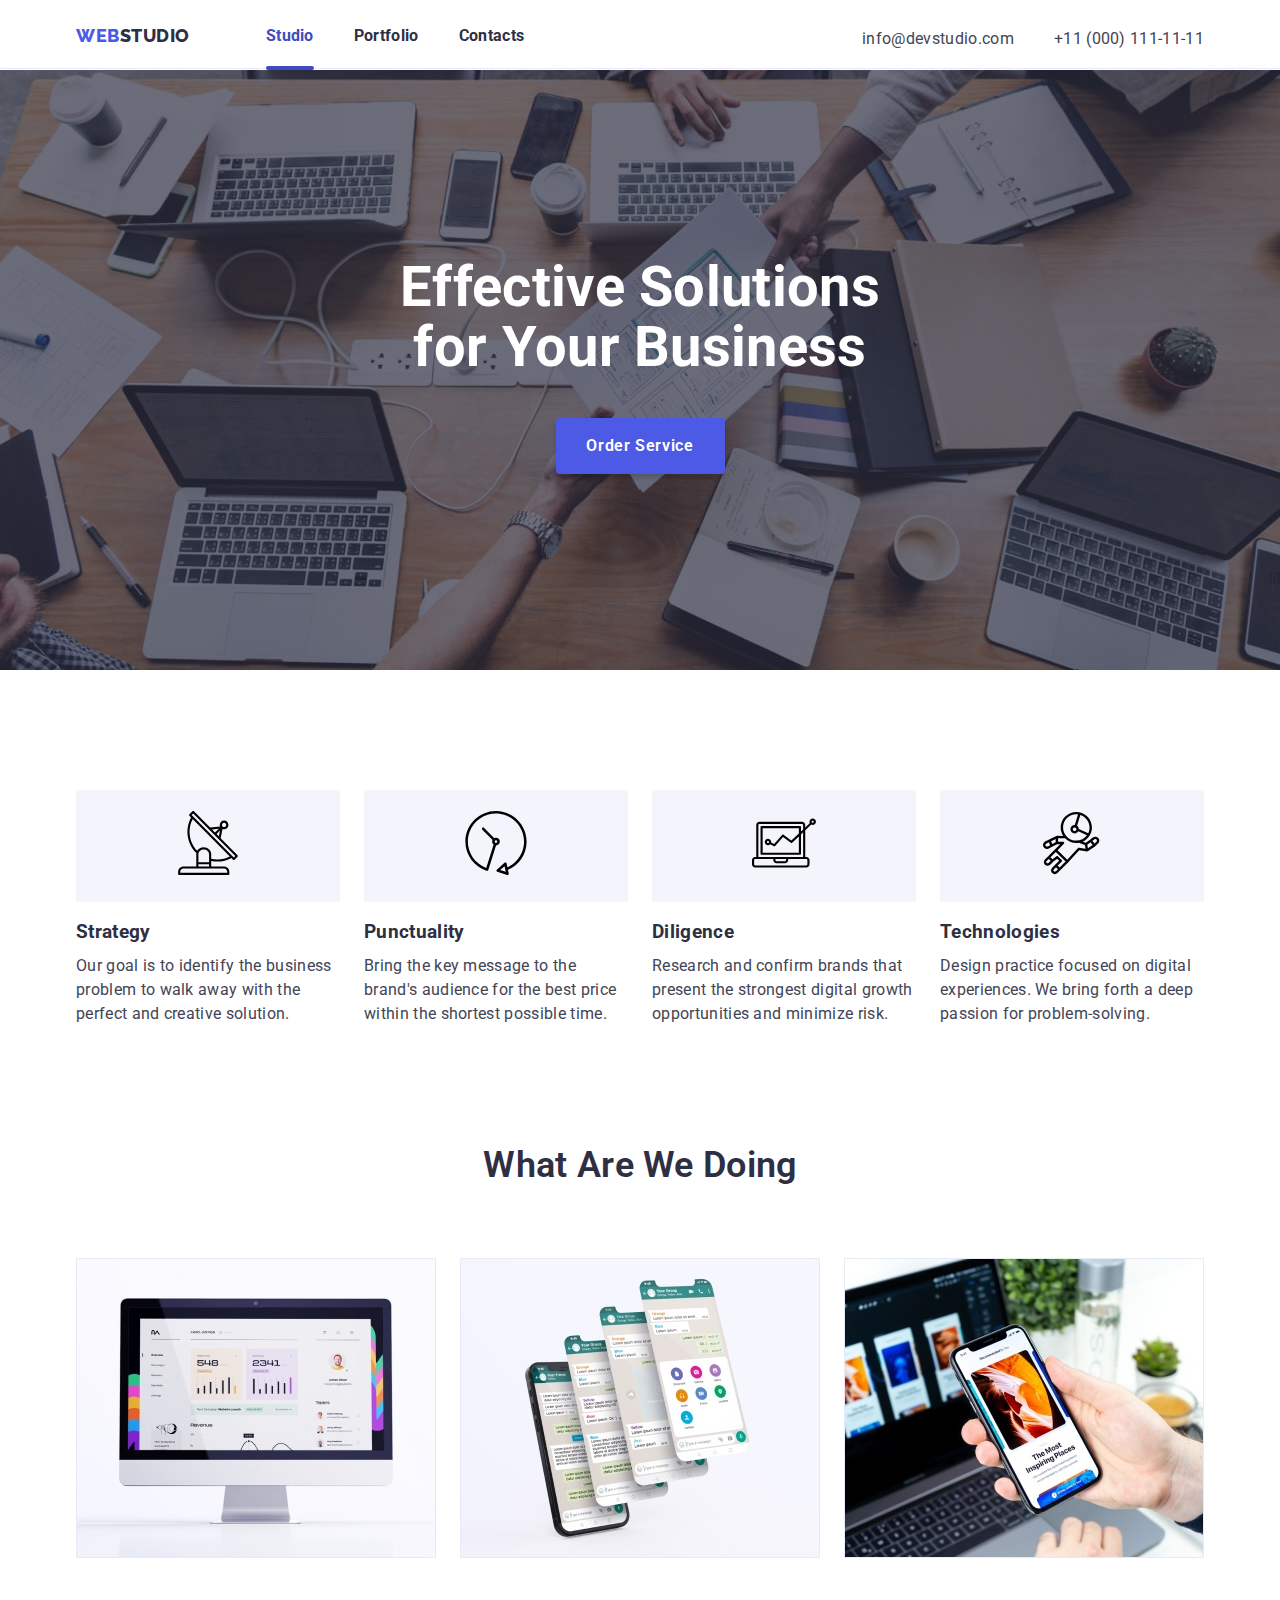
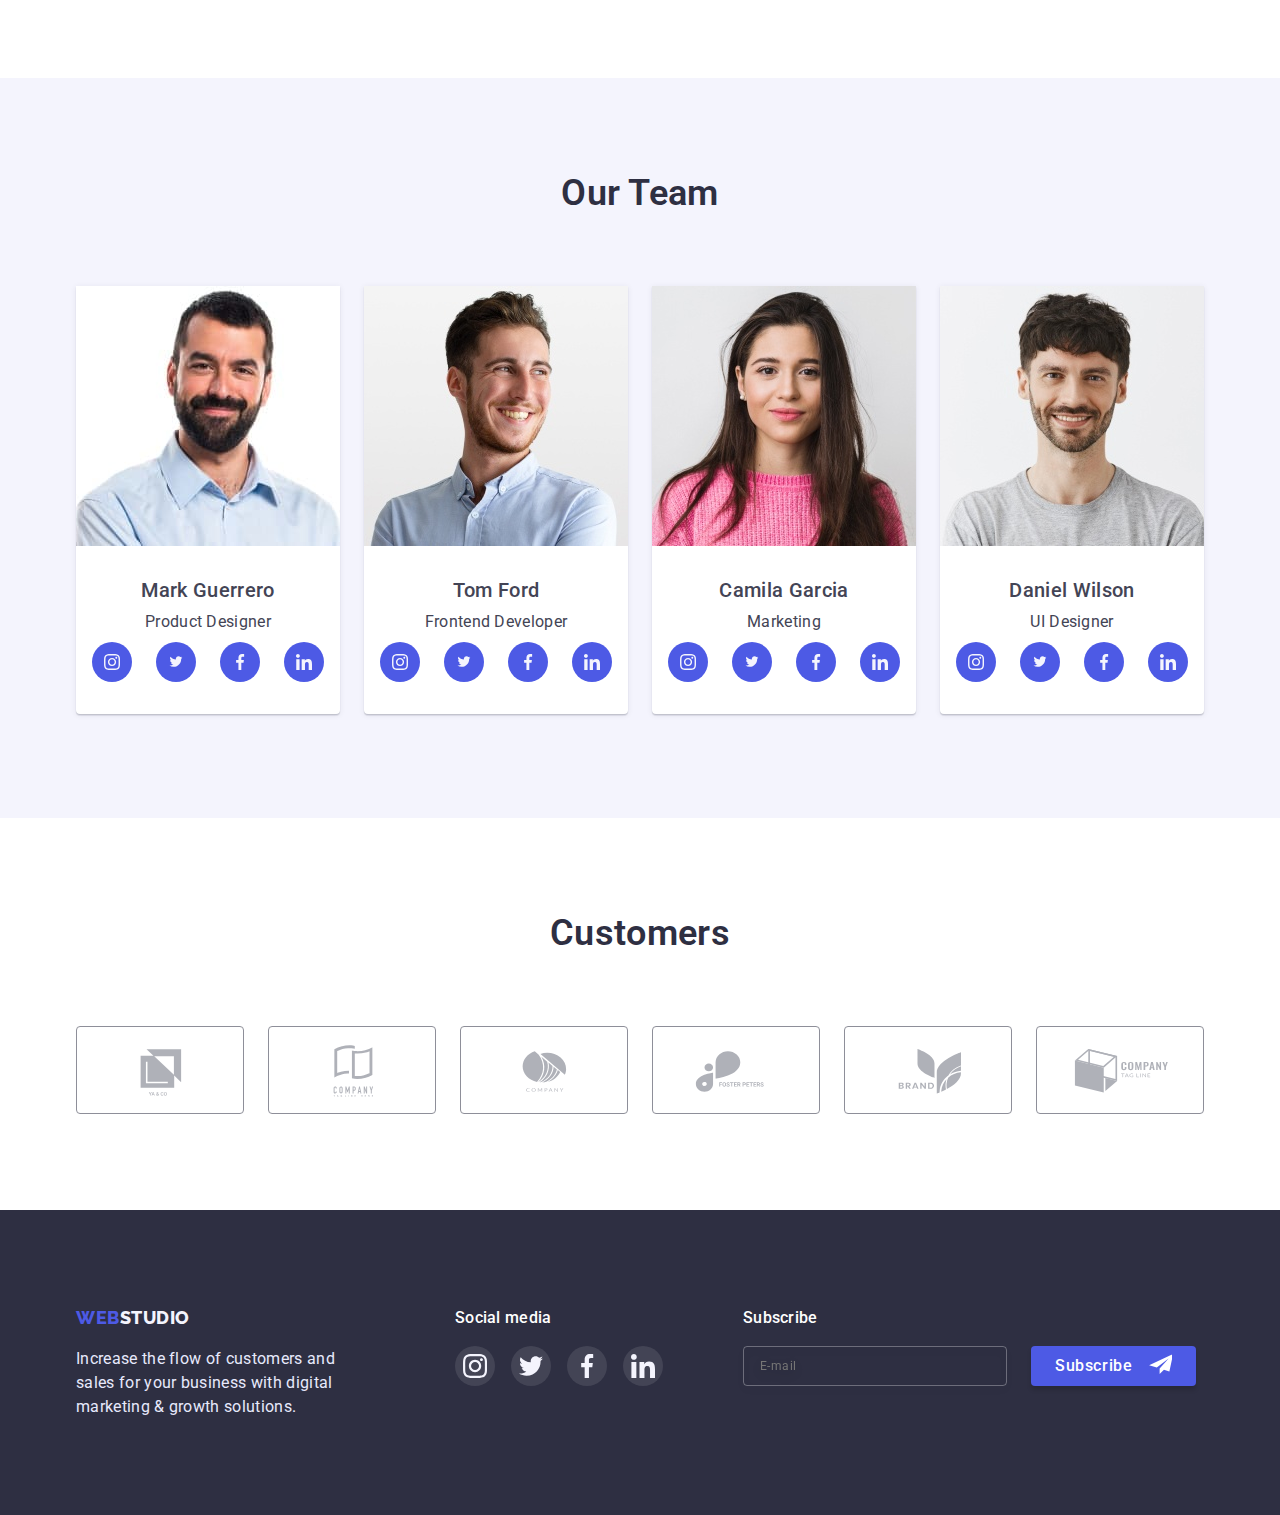
<file: index.html>
<!DOCTYPE html>
<html lang="en">
  <head>
    <meta charset="UTF-8" />
    <meta name="viewport" content="width=device-width, initial-scale=1.0" />
    <meta http-equiv="X-UA-Compatible" content="IE=edge" />
    <meta name="viewport" content="width=device-width, initial-scale=1.0" />
    <title>WebStudio</title>
    <link rel="preconnect" href="https://fonts.googleapis.com" />
    <link rel="preconnect" href="https://fonts.gstatic.com" crossorigin />
    <link
      href="https://fonts.googleapis.com/css2?family=Raleway:wght@800&family=Roboto:wght@400;500;700&display=swap"
      rel="stylesheet"
    />
    <link
      rel="stylesheet"
      href="https://cdn.jsdelivr.net/npm/modern-normalize@1.1.0/modern-normalize.min.css"
    />
    <link rel="stylesheet" href="./css/style.css" />
  </head>

  <body>
    <!-- Header-->
    <header class="page-header">
      <div class="header-elements container">
        <nav class="nav-list">
          <div class="logo">
            <a href="./index.html" class="link"
              ><span class="web">WEB</span><span class="studio">STUDIO</span></a
            >
          </div>
          <ul class="list menu-list">
            <li class="menu-item">
              <a href="./index.html" class="link menu-link current-menu-link"
                >Studio</a
              >
            </li>
            <li class="menu-item">
              <a href="./portfolio.html" class="link menu-link">Portfolio</a>
            </li>
            <li class="menu-item">
              <a href="" class="link menu-link">Contacts</a>
            </li>
          </ul>
        </nav>
        <button type="button" class="mobile-menu-open" data-menu-open>
          <svg class="mobile-menu-open-icon" width="28" height="28">
            <use href="./img/icons.svg#burger-icon"></use>
          </svg>
        </button>
        <ul class="list contacts">
          <li class="contacts-item">
            <a href="mailto:info@devstudio.com" class="link contact-link"
              >info@devstudio.com</a
            >
          </li>
          <li class="contacts-item">
            <a href="tel:+110001111111" class="link contact-link"
              >+11 (000) 111-11-11</a
            >
          </li>
        </ul>
      </div>

      <div class="mobile-menu mm-wrapper" data-menu>
        <div>
          <button class="mobile-menu-close-btn" data-menu-close>
            <svg class="mobile-menu-close-icon" width="8" height="8">
              <use href="./img/icons.svg#icon-close"></use>
            </svg>
          </button>
          <ul class="mm-menu-items-list">
            <li>
              <a
                href="./index.html"
                class="link mobile-menu-item mm-current-menu-link"
                >Studio</a
              >
            </li>
            <li>
              <a href="./portfolio.html" class="link mobile-menu-item"
                >Portfolio</a
              >
            </li>
            <li><a href="" class="link mobile-menu-item">Contacts</a></li>
          </ul>
        </div>

        <div class="mm-contacts">
          <ul class="list mm-contacts-items">
            <li>
              <a href="tel:+110001111111" class="contacts-mobmenu-tel link"
                >+11 (000) 111-11-11</a
              >
            </li>
            <li>
              <a href="mailto:info@devstudio.com" class="link"
                ><h3 class="contacts-mobmenu-email">info@devstudio.com</h3></a
              >
            </li>
          </ul>

          <ul class="mm-soc-items">
            <li class="soc-item">
              <a class="mm-soc-item-link" href="">
                <svg class="soc-icon" width="24" height="24">
                  <use href="./img/icons.svg#icon-instagram"></use>
                </svg>
              </a>
            </li>
            <li class="soc-item">
              <a class="mm-soc-item-link" href="">
                <svg class="soc-icon" width="24" height="24">
                  <use href="./img/icons.svg#icon-twitter"></use></svg
              ></a>
            </li>
            <li class="soc-item">
              <a class="mm-soc-item-link" href=""
                ><svg class="soc-icon" width="24" height="24">
                  <use href="./img/icons.svg#icon-facebook"></use></svg
              ></a>
            </li>
            <li class="soc-item">
              <a class="mm-soc-item-link" href=""
                ><svg class="soc-icon" width="24" height="24">
                  <use href="./img/icons.svg#icon-linkedin"></use></svg
              ></a>
            </li>
          </ul>
        </div>
      </div>
    </header>
    <main>
      <!--Hero-->
      <section class="hero">
        <div class="mh-box">
          <h1 class="main-header">Effective Solutions for Your Business</h1>
        </div>
        <div>
          <button type="button" class="modal-btn" data-modal-open>
            Order Service
          </button>
        </div>
      </section>

      <!--Benefits-->
      <section class="bnfts-box">
        <div class="container">
          <h2 class="hide">Benefits</h2>
          <ul class="bnf-icon-list">
            <li class="bnf-item">
              <div>
                <svg width="64" height="64">
                  <use href="./img/icons.svg#icon-Vector"></use>
                </svg>
              </div>
            </li>
            <li class="bnf-item">
              <div>
                <svg width="64" height="64">
                  <use href="./img/icons.svg#icon-Vector-2"></use>
                </svg>
              </div>
            </li>
            <li class="bnf-item">
              <div>
                <svg width="64" height="64">
                  <use href="./img/icons.svg#icon-Vector-3"></use>
                </svg>
              </div>
            </li>
            <li class="bnf-item">
              <div>
                <svg width="64" height="64">
                  <use href="./img/icons.svg#icon-Vector-4"></use>
                </svg>
              </div>
            </li>
          </ul>
          <ul class="list benefits">
            <li class="bnfts">
              <h2 class="bnft-mob-header">Strategy</h2>
              <h3 class="third-header">Strategy</h3>
              <p class="bnft-item-text">
                Our goal is to identify the business problem to walk away with
                the perfect and creative solution.
              </p>
            </li>
            <li class="bnfts">
              <h2 class="bnft-mob-header">Punctuality</h2>
              <h3 class="third-header">Punctuality</h3>
              <p class="bnft-item-text">
                Bring the key message to the brand's audience for the best price
                within the shortest possible time.
              </p>
            </li>
            <li class="bnfts">
              <h2 class="bnft-mob-header">Diligence</h2>
              <h3 class="third-header">Diligence</h3>
              <p class="bnft-item-text">
                Research and confirm brands that present the strongest digital
                growth opportunities and minimize risk.
              </p>
            </li>
            <li class="bnfts">
              <h2 class="bnft-mob-header">Technologies</h2>
              <h3 class="third-header">Technologies</h3>
              <p class="bnft-item-text">
                Design practice focused on digital experiences. We bring forth a
                deep passion for problem-solving.
              </p>
            </li>
          </ul>
        </div>
      </section>
      <!--What are we doing-->
      <section class="wwad-box">
        <div class="container">
          <h2 class="secondary-header">What are we doing</h2>
          <ul class="list wwad">
            <li>
              <picture>
                <source
                  srcset="./img/1.jpg 1x, ./img/1@2x.jpg 2x"
                  media="(min-width: 1200px)"
                />
                <img src="./img/1.jpg" width="360" alt="Monitor" />
              </picture>
            </li>
            <li>
              <picture>
                <source
                  srcset="./img/2.jpg 1x, ./img/2@2x.jpg 2x"
                  media="(min-width: 1200px)"
                />
                <img src="./img/2.jpg" width="360" alt="Mobile screenshots" />
              </picture>
            </li>
            <li>
              <picture>
                <source
                  srcset="./img/3.jpg 1x, ./img/3@2x.jpg 2x"
                  media="(min-width: 1200px)"
                />
                <img src="./img/3.jpg" width="360" alt="Mobile phone" />
              </picture>
            </li>
          </ul>
        </div>
      </section>
      <!--Our team-->
      <section class="team-box">
        <div class="container">
          <h2 class="secondary-header ot-header">Our Team</h2>
          <ul class="list ot-cards">
            <li class="ot-item">
              <a href="">
                <picture>
                  <source
                    srcset="./img/4-desktop.jpg 1x, ./img/4-desktop@2x.jpg 2x"
                    media="(min-width: 1200px)"
                  />
                  <source
                    srcset="./img/4-mobile.jpg 1x, ./img/4-mobile@2x.jpg 2x"
                    media="(min-width: 320px)"
                  />
                  <img
                    src="./img/4-mobile.jpg"
                    width="264"
                    alt="Mark Guerrero"
                  />
                </picture>
              </a>
              <div class="team-item-text">
                <h3 class="team-name">Mark Guerrero</h3>
                <div class="ot-jobtitle">
                  <p>Product Designer</p>
                  <ul class="soc-items-list">
                    <li class="soc-item">
                      <a class="soc-item-link" href="">
                        <svg class="soc-icon" width="16" height="16">
                          <use href="./img/icons.svg#icon-instagram"></use>
                        </svg>
                      </a>
                    </li>

                    <li class="soc-item">
                      <a class="soc-item-link" href="">
                        <svg class="soc-icon" width="16" height="13">
                          <use href="./img/icons.svg#icon-twitter"></use></svg
                      ></a>
                    </li>

                    <li class="soc-item">
                      <a class="soc-item-link" href=""
                        ><svg class="soc-icon" height="16">
                          <use href="./img/icons.svg#icon-facebook"></use></svg
                      ></a>
                    </li>

                    <li class="soc-item">
                      <a class="soc-item-link" href=""
                        ><svg class="soc-icon" width="16" height="16">
                          <use href="./img/icons.svg#icon-linkedin"></use></svg
                      ></a>
                    </li>
                  </ul>
                </div>
              </div>
            </li>
            <li class="ot-item">
              <a href="">
                <picture>
                  <source
                    srcset="./img/5-desktop.jpg 1x, ./img/5-desktop@2x.jpg 2x"
                    media="(min-width: 1200px)"
                  />
                  <source
                    srcset="./img/5-mobile.jpg 1x, ./img/5-mobile@2x.jpg 2x"
                    media="(min-width: 320px)"
                  />
                  <img src="./img/5-mobile.jpg" width="264" alt="Tom Ford" />
                </picture>
              </a>
              <div class="team-item-text">
                <h3 class="team-name">Tom Ford</h3>
                <div class="ot-jobtitle">
                  <p>Frontend Developer</p>
                  <ul class="soc-items-list">
                    <li class="soc-item">
                      <a class="soc-item-link" href="">
                        <svg class="soc-icon" width="16" height="16">
                          <use href="./img/icons.svg#icon-instagram"></use>
                        </svg>
                      </a>
                    </li>

                    <li class="soc-item">
                      <a class="soc-item-link" href="">
                        <svg class="soc-icon" width="16" height="13">
                          <use href="./img/icons.svg#icon-twitter"></use></svg
                      ></a>
                    </li>

                    <li class="soc-item">
                      <a class="soc-item-link" href=""
                        ><svg class="soc-icon" height="16">
                          <use href="./img/icons.svg#icon-facebook"></use></svg
                      ></a>
                    </li>

                    <li class="soc-item">
                      <a class="soc-item-link" href=""
                        ><svg class="soc-icon" width="16" height="16">
                          <use href="./img/icons.svg#icon-linkedin"></use></svg
                      ></a>
                    </li>
                  </ul>
                </div>
              </div>
            </li>
            <li class="ot-item">
              <a href="">
                <picture>
                  <source
                    srcset="./img/6-desktop.jpg 1x, ./img/6-desktop@2x.jpg 2x"
                    media="(min-width: 1200px)"
                  />
                  <source
                    srcset="./img/6-mobile.jpg 1x, ./img/6-mobile@2x.jpg 2x"
                    media="(min-width: 320px)"
                  />
                  <img
                    src="./img/6-mobile.jpg"
                    width="264"
                    alt="Camila Garcia"
                  /> </picture
              ></a>
              <div class="team-item-text">
                <h3 class="team-name">Camila Garcia</h3>
                <div class="ot-jobtitle">
                  <p>Marketing</p>
                  <ul class="soc-items-list">
                    <li class="soc-item">
                      <a class="soc-item-link" href="">
                        <svg class="soc-icon" width="16" height="16">
                          <use href="./img/icons.svg#icon-instagram"></use>
                        </svg>
                      </a>
                    </li>

                    <li class="soc-item">
                      <a class="soc-item-link" href="">
                        <svg class="soc-icon" width="16" height="13">
                          <use href="./img/icons.svg#icon-twitter"></use></svg
                      ></a>
                    </li>

                    <li class="soc-item">
                      <a class="soc-item-link" href=""
                        ><svg class="soc-icon" height="16">
                          <use href="./img/icons.svg#icon-facebook"></use></svg
                      ></a>
                    </li>

                    <li class="soc-item">
                      <a class="soc-item-link" href=""
                        ><svg class="soc-icon" width="16" height="16">
                          <use href="./img/icons.svg#icon-linkedin"></use></svg
                      ></a>
                    </li>
                  </ul>
                </div>
              </div>
            </li>
            <li class="ot-item">
              <a href="">
                <picture>
                  <source
                    srcset="./img/7-desktop.jpg 1x, ./img/7-desktop@2x.jpg 2x"
                    media="(min-width: 1200px)"
                  />
                  <source
                    srcset="./img/7-mobile.jpg 1x, ./img/7-mobile@2x.jpg 2x"
                    media="(min-width: 320px)"
                  />
                  <img
                    src="./img/7-mobile.jpg"
                    width="264"
                    alt="Daniel Wilson"
                  />
                </picture>
              </a>
              <div class="team-item-text">
                <h3 class="team-name">Daniel Wilson</h3>
                <div class="ot-jobtitle">
                  <p>UI Designer</p>
                  <ul class="soc-items-list">
                    <li class="soc-item">
                      <a class="soc-item-link" href="">
                        <svg class="soc-icon" width="16" height="16">
                          <use href="./img/icons.svg#icon-instagram"></use>
                        </svg>
                      </a>
                    </li>

                    <li class="soc-item">
                      <a class="soc-item-link" href="">
                        <svg class="soc-icon" width="16" height="13">
                          <use href="./img/icons.svg#icon-twitter"></use></svg
                      ></a>
                    </li>

                    <li class="soc-item">
                      <a class="soc-item-link" href=""
                        ><svg class="soc-icon" height="16">
                          <use href="./img/icons.svg#icon-facebook"></use></svg
                      ></a>
                    </li>

                    <li class="soc-item">
                      <a class="soc-item-link" href=""
                        ><svg class="soc-icon" width="16" height="16">
                          <use href="./img/icons.svg#icon-linkedin"></use></svg
                      ></a>
                    </li>
                  </ul>
                </div>
              </div>
            </li>
          </ul>
        </div>
      </section>

      <section class="customers container">
        <h2 class="secondary-header ot-header">Customers</h2>
        <ul class="customers-list">
          <li>
            <a class="customers-item-link" href="">
              <svg width="104" height="56">
                <use href="./img/icons.svg#icon-Logo1"></use>
              </svg>
            </a>
          </li>
          <li>
            <a class="customers-item-link" href="">
              <svg width="104" height="56">
                <use href="./img/icons.svg#icon-Logo2"></use>
              </svg>
            </a>
          </li>
          <li>
            <a class="customers-item-link" href="">
              <svg width="104" height="56">
                <use href="./img/icons.svg#icon-Logo3"></use>
              </svg>
            </a>
          </li>
          <li>
            <a class="customers-item-link" href="">
              <svg width="104" height="56">
                <use href="./img/icons.svg#icon-Logo4"></use>
              </svg>
            </a>
          </li>
          <li>
            <a class="customers-item-link" href="">
              <svg width="104" height="56">
                <use href="./img/icons.svg#icon-Logo5"></use>
              </svg>
            </a>
          </li>
          <li>
            <a class="customers-item-link" href="">
              <svg width="104" height="56">
                <use href="./img/icons.svg#icon-Logo6"></use>
              </svg>
            </a>
          </li>
        </ul>
      </section>
    </main>
    <!--Footer-->
    <footer class="footer">
      <div class="footer-wrapper container">
        <div class="ft-text-social">
          <div class="ft-left">
            <div class="ft-logo">
              <a href="index.html" class="link"
                ><span class="web">WEB</span
                ><span class="studio studio-down">STUDIO</span></a
              >
            </div>
            <p class="tagline">
              Increase the flow of customers and<br />
              sales for your business with digital<br />
              marketing & growth solutions.
            </p>
          </div>
          <div class="social-media-wrapper">
            <p class="social-media-text">Social media</p>
            <ul class="ft-soc-items-list">
              <li class="soc-item">
                <a class="ft-soc-item-link" href="">
                  <svg class="soc-icon" width="24" height="24">
                    <use href="./img/icons.svg#icon-instagram"></use>
                  </svg>
                </a>
              </li>
              <li class="soc-item">
                <a class="ft-soc-item-link" href="">
                  <svg class="soc-icon" width="24" height="24">
                    <use href="./img/icons.svg#icon-twitter"></use></svg
                ></a>
              </li>
              <li class="soc-item">
                <a class="ft-soc-item-link" href=""
                  ><svg class="soc-icon" width="24" height="24">
                    <use href="./img/icons.svg#icon-facebook"></use></svg
                ></a>
              </li>
              <li class="soc-item">
                <a class="ft-soc-item-link" href=""
                  ><svg class="soc-icon" width="24" height="24">
                    <use href="./img/icons.svg#icon-linkedin"></use></svg
                ></a>
              </li>
            </ul>
          </div>
        </div>
        <div class="subscribe-wrapper">
          <p class="social-media-text">Subscribe</p>
          <form class="subscribe-form">
            <label>
              <input
                type="text"
                name="user_email"
                class="ft-modal-form-input"
                placeholder="E-mail"
                required
              />
            </label>
            <button type="submit" class="subscribe-btn">
              Subscribe
              <svg class="subscribe-icon">
                <use
                  href="./img/icons.svg#icon-icon-send"
                  width="24"
                  height="20"
                ></use>
              </svg>
            </button>
          </form>
        </div>
      </div>
    </footer>
    <!--Modal window-->
    <div class="backdrop is-hidden" data-modal>
      <div class="modal">
        <button type="button" class="modal-close-button" data-modal-close>
          <svg class="modal-close-btn-icon" width="8" height="8">
            <use href="./img/icons.svg#icon-close"></use>
          </svg>
        </button>
        <p class="callback">Leave your contacts and we will call you back</p>
        <form class="modal-form">
          <label class="modal-form-field">
            <span class="modal-form-input-desc">Name</span>
            <span class="modal-form-input-wrapper">
              <input
                type="text"
                name="user_name"
                class="modal-form-input"
                required
                pattern="[a-zA-Z]+"
                minlength="2"
              />
              <svg class="modal-form-input-icon" width="12" height="12">
                <use href="./img/icons.svg#icon-person"></use>
              </svg>
            </span>
          </label>
          <label class="modal-form-field">
            <span class="modal-form-input-desc">Phone</span>
            <span class="modal-form-input-wrapper">
              <input
                type="tel"
                name="user_phone"
                class="modal-form-input"
                required
                pattern="[0-9]{3}-[0-9]{3}-[0-9]{2}-[0-9]{2}"
                title="xxx-xxx-xx-xx"
              />
              <svg class="modal-form-input-icon" width="13" height="13">
                <use href="./img/icons.svg#icon-phone"></use>
              </svg>
            </span>
          </label>
          <label class="modal-form-field">
            <span class="modal-form-input-desc">Email</span>
            <span class="modal-form-input-wrapper">
              <input
                type="text"
                name="user_email"
                class="modal-form-input"
                required />
              <svg class="modal-form-input-icon" width="15" height="12">
                <use href="./img/icons.svg#icon-letter"></use></svg
            ></span>
          </label>
          <label class="modal-form-field">
            <span class="modal-form-input-desc">Comment</span>
            <textarea
              name="user_msg"
              class="modal-form-msg"
              placeholder="Text input"
            ></textarea>
          </label>
          <input
            id="user-policy"
            type="checkbox"
            class="modal-form-check visually-hidden"
          />
          <label for="user-policy" class="modal-form-check-desc"
            >I accept the terms and conditions of the&nbsp;
            <a href="" class="privacy-policy-link">Privacy Policy</a></label
          >
          <button type="submit" class="modal-form-submit">Send</button>
        </form>
      </div>
    </div>
    <script src="./js/modal.js"></script>
    <script defer src="js/mobile-menu.js"></script>
  </body>
</html>
</file>
<file: css/style.css>
:root {
  --primary-brand-color: #4d5ae5;
  --header-color: #2e2f42;
  --main-text-color: #434455;
  --secondary-font: "Raleway", sans-serif;
  --transition: 250ms cubic-bezier(0.4, 0, 0.2, 1);
}

* {
  margin: 0px;
  padding: 0px;
  list-style: none;
  box-sizing: border-box;
}

body {
  font-family: "Roboto", sans-serif;
  font-weight: 400;
  line-height: 1.5;
  letter-spacing: 0.02em;
  color: var(--main-text-color);
}

h1,
h2,
h3,
h4,
p {
  margin-top: 0px;
  margin-bottom: 0px;
}

ol,
ul {
  margin-top: 0px;
  margin-bottom: 0px;
  padding-left: 0px;
}

img {
  display: block;
  max-width: 100%;
  height: auto;
}

.list {
  display: flex;
  justify-content: center;
  list-style: none;
}

.link {
  text-decoration: none;
}

button {
  cursor: pointer;
}

.secondary-header {
  font-weight: 600;
  font-size: 36px;
  line-height: 1.11;
  text-align: center;
  text-transform: capitalize;
}

.container {
  width: 100%;
  margin: 0 auto;
  padding-left: 15px;
  padding-right: 15px;
}

@media screen and (min-width: 480px) {
  .container {
    width: 428px;
  }
}

@media screen and (min-width: 768px) {
  .container {
    width: 768px;
  }
}

@media screen and (min-width: 1200px) {
  .container {
    width: 1158px;
  }
}

/*Header*/
.logo,
.header-elements {
  height: 22px;
}

.web {
  font-family: var(--secondary-font);
  font-weight: 800;
  font-size: 18px;
  line-height: 1.33;
  text-transform: uppercase;
  letter-spacing: 0.03em;
}

.web,
.btn {
  color: var(--primary-brand-color);
}

.studio {
  font-family: var(--secondary-font);
  font-weight: 800;
  font-size: 18px;
  line-height: 1.33;
  text-transform: uppercase;
  letter-spacing: 0.03em;
}

.studio,
.menu-link,
.secondary-header,
.third-header {
  color: var(--header-color);
}

/*Mobile*/
@media screen and (max-width: 767px) {
  .menu-list {
    display: none;
  }

  .contacts {
    display: none;
  }

  .page-header {
    padding-top: 24px;
    padding-bottom: 24px;
    border-bottom: 1px solid #e7e9fc;
  }

  .header-elements {
    display: flex;
    justify-content: space-between;
    align-items: center;
  }

  .mm-wrapper {
    width: 348px;
  }

  .mobile-menu-open {
    width: 28px;
    height: 28px;
    background-color: transparent;
    border: none;
    padding: 0;
  }

  .mobile-menu {
    display: flex;
    flex-direction: column;
    justify-content: space-between;
    position: fixed;
    width: 100%;
    height: 100%;
    top: 0;
    left: 0;
    background-color: #fff;
    z-index: 100;
    padding: 80px 51px 40px 40px;
    opacity: 0;
    visibility: hidden;
    pointer-events: none;
    transition: opacity var(--transition), visibility var(--transition);
  }

  .mobile-menu.is-open {
    opacity: 1;
    visibility: visible;
    pointer-events: auto;
  }

  .mobile-menu-close-btn {
    position: absolute;
    top: 40px;
    right: 40px;
    display: flex;
    justify-content: center;
    align-items: center;
    width: 24px;
    height: 24px;
    border-radius: 50%;
    background-color: transparent;
    background: #e7e9fc;
    padding: 0;
    border: 1px solid rgba(0, 0, 0, 0.1);
  }

  .web,
  .studio {
    line-height: 1.17;
  }

  .mm-menu-items-list {
    display: flex;
    flex-direction: column;
    gap: 40px;
  }

  .mobile-menu-item {
    font-weight: 700;
    font-size: 36px;
    line-height: 1.11;
    letter-spacing: 0.02em;
    color: #2e2f42;
  }

  .mm-contacts-items {
    width: 100%;
    display: block;
  }

  .contacts-mobmenu-tel {
    font-weight: 600;
    font-size: 34px;
    line-height: 1.11;
    letter-spacing: 0.01em;
    color: var(--primary-brand-color);
  }

  .contacts-mobmenu-email {
    margin-top: 40px;
    margin-bottom: 48px;
    font-style: normal;
    font-weight: 500;
    font-size: 20px;
    line-height: 1.2;
    letter-spacing: 0.02em;
    color: #434455;
  }

  .mm-soc-items {
    max-width: 328px;
    display: flex;
    justify-content: space-between;
  }

  .mm-soc-item-link {
    width: 100%;
    height: 100%;
    background-color: var(--primary-brand-color);
    border-radius: 50%;
    display: flex;
    flex-direction: row;
    align-items: center;
    justify-content: center;
    transition: background-color var(--transition);
  }

  .mm-current-menu-link {
    color: #404bbf;
  }
}

/*Tablet*/
@media screen and (min-width: 768px) {
  .mobile-menu {
    display: none;
  }

  .mobile-menu-open {
    display: none;
  }

  .page-header {
    width: 100%;
    position: fixed;
    padding-top: 24px;
    padding-bottom: 22px;
    left: 0;
    top: 0;
    background-color: #fff;
    border-bottom: 1px solid #e7e9fc;
    z-index: 100;
  }

  .header-elements,
  .nav-list {
    display: flex;
    justify-content: space-between;
    align-items: center;
  }

  .menu-list {
    gap: 40px;
    margin-left: 123px;
  }

  .menu-item {
    position: relative;
    font-weight: 700;
    font-size: 16px;
  }

  .menu-link {
    display: block;
    padding-top: 24px;
    padding-bottom: 22px;
    transition: color var(--transition);
  }

  .current-menu-link {
    color: #404bbf;
  }

  .current-menu-link::after {
    position: absolute;
    content: "";
    width: 100%;
    height: 4px;
    left: 0;
    bottom: 0;
    background: #404bbf;
    border-radius: 2px;
    opacity: 1;
    z-index: 5;
  }

  .contacts {
    display: flex;
    flex-direction: column;
    gap: 4px;
    margin-left: auto;
  }

  .menu-link:hover,
  .menu-link:focus,
  .contact-link:hover,
  .contact-link:focus {
    color: var(--primary-brand-color);
  }

  .contact-link {
    color: var(--main-text-color);
    font-size: 12px;
    line-height: 1.33;
    letter-spacing: 0.04em;
    transition: color var(--transition);
  }

  .contacts-item {
    height: 16px;
  }
}

/*Desktop*/
@media screen and (min-width: 1200px) {
  .menu-list {
    margin-left: 76px;
  }

  .contacts {
    display: flex;
    flex-direction: row;
    gap: 40px;
  }

  .contact-link {
    font-size: 16px;
    line-height: 1.5;
    letter-spacing: 0.02em;
  }
}

/*Hero*/

/*Mobile*/
.hero {
  background: var(--header-color);
  background-image: linear-gradient(
      rgba(46, 47, 66, 0.7),
      rgba(46, 47, 66, 0.7)
    ),
    url(../img/hero-mb.jpg);
  background-position: center;
  background-size: cover;
  background-repeat: no-repeat;
  text-align: center;
  padding-top: 112px;
  padding-bottom: 112px;
}

.mh-box {
  display: inline-block;
  max-width: 318px;
  margin-left: auto;
  margin-right: auto;
}

.main-header {
  font-weight: 700;
  font-size: 36px;
  line-height: 1.11;
  color: #ffffff;
  margin-bottom: 72px;
}

.modal-btn {
  width: 169px;
  height: 56px;
  font-family: inherit;
  font-weight: 600;
  font-size: 16px;
  line-height: 1.19;
  letter-spacing: 0.04em;
  background-color: var(--primary-brand-color);
  color: #ffffff;
  box-shadow: 0px 4px 4px rgba(0, 0, 0, 0.15);
  border-radius: 4px;
  border-width: 0px;
  transition: background-color var(--transition);
}

.modal-btn:hover,
.modal-btn:focus,
.modal-btn:active {
  color: #ffffff;
  background: #404bbf;
}

@media screen and (min-device-pixel-ratio: 2),
  screen and (min-resolution: 192dpi),
  screen and (min-resolution: 2dppx) {
  .hero {
    background-image: linear-gradient(
        rgba(46, 47, 66, 0.7),
        rgba(46, 47, 66, 0.7)
      ),
      url(../img/hero-mb@2x.jpg);
  }
}

/*Tablet*/
@media screen and (min-width: 768px) {
  .hero {
    background: var(--header-color);
    background-image: linear-gradient(
        rgba(46, 47, 66, 0.7),
        rgba(46, 47, 66, 0.7)
      ),
      url(../img/hero-tb.jpg);
    background-position: center;
    background-size: cover;
    background-repeat: no-repeat;
    text-align: center;
    margin-top: 70px;
    padding-top: 112px;
    padding-bottom: 108px;
  }

  .mh-box {
    display: inline-block;
    max-width: 494px;
  }

  .main-header {
    margin-bottom: 40px;
    font-size: 56px;
    line-height: 1.07;
  }
}

@media screen and (min-device-pixel-ratio: 2),
  screen and (min-resolution: 192dpi),
  screen and (min-resolution: 2dppx) {
  .hero {
    background-image: linear-gradient(
        rgba(46, 47, 66, 0.7),
        rgba(46, 47, 66, 0.7)
      ),
      url(../img/hero-tb@2x.jpg);
  }
}

/*Desktop*/
@media screen and (min-width: 1200px) {
  .hero {
    min-height: 600px;
    background: var(--header-color);
    background-image: linear-gradient(
        rgba(46, 47, 66, 0.7),
        rgba(46, 47, 66, 0.7)
      ),
      url(../img/hero-dt.jpg);
    background-position: center;
    background-size: cover;
    background-repeat: no-repeat;
    text-align: center;
    padding-top: 188px;
    padding-bottom: 188px;
  }

  .main-header {
    font-weight: 700;
    font-size: 56px;
    line-height: 1.07;
    margin-bottom: 40px;
  }
}

@media screen and (min-device-pixel-ratio: 2),
  screen and (min-resolution: 192dpi),
  screen and (min-resolution: 2dppx) {
  .hero {
    background-image: linear-gradient(
        rgba(46, 47, 66, 0.7),
        rgba(46, 47, 66, 0.7)
      ),
      url(../img/hero-dt@2x.jpg);
  }
}

/*Benefits Mobile*/
.hide {
  display: none;
}

@media screen and (max-width: 1199px) {
  .bnf-icon-list,
  .third-header {
    display: none;
  }
}

@media screen and (max-width: 767px) {
  .bnfts-box {
    padding-top: 96px;
    padding-bottom: 96px;
  }

  .benefits {
    display: flex;
    flex-direction: column;
    gap: 72px;
  }

  .bnft-mob-header {
    font-weight: 700;
    font-size: 36px;
    line-height: 1.11;
    text-align: center;
    letter-spacing: 0.02em;
    color: var(--header-color);
    margin-bottom: 8px;
  }

  .bnft-item-text {
    font-weight: 500;
    font-size: 16px;
    line-height: 1.5;
    letter-spacing: 0.02em;
    color: var(--main-text-color);
  }
}

/*Benefits Tablet*/

@media screen and (min-width: 768px) {
  .bnfts-box {
    padding-top: 96px;
    padding-bottom: 96px;
  }

  .benefits {
    display: flex;
    flex-wrap: wrap;
    row-gap: 72px;
    column-gap: 24px;
  }

  .bnft-item-text {
    width: 356px;
  }
}

/*Benefits Desktop*/

@media screen and (min-width: 1200px) {
  .bnfts-box {
    padding-top: 120px;
    padding-bottom: 120px;
  }

  .bnft-mob-header {
    display: none;
  }

  .bnf-icon-list {
    display: flex;
    justify-content: center;
    gap: 24px;
    padding: 0;
    margin: 0;
    list-style: none;
    margin-bottom: 8px;
  }

  .bnf-item {
    display: flex;
    width: 264px;
    height: 112px;
    margin-top: 0;
    align-items: center;
    justify-content: center;
    background-color: #f4f4fd;
    border-radius: 4px;
    margin-bottom: 8px;
  }

  .bnft-item-text {
    width: 264px;
    margin-top: 8px;
  }
}

/*Benefits Mobile/Tablet*/
@media screen and (max-width: 1199px) {
  .wwad-box {
    display: none;
  }
}

/*What are we doing*/
.wwad-box {
  padding-bottom: 120px;
}

.wwad {
  display: flex;
  justify-content: space-between;
  margin-top: 72px;
}

/*Our team Mobile*/

.ot-header {
  margin-bottom: 72px;
}

.team-box {
  background: #f4f4fd;
  padding-top: 96px;
  padding-bottom: 128px;
}

.ot-cards {
  display: flex;
  flex-direction: column;
  justify-content: center;
  align-items: center;
  gap: 72px;
}

.ot-item {
  background: #ffffff;
  box-shadow: 0px 1px 6px rgba(46, 47, 66, 0.08),
    0px 1px 1px rgba(46, 47, 66, 0.16), 0px 2px 1px rgba(46, 47, 66, 0.08);
  border-radius: 0px 0px 4px 4px;
}

.team-name {
  font-weight: 500;
  font-size: 20px;
  line-height: 1.2;
  margin-bottom: 8px;
}

.team-item-text {
  text-align: center;
  letter-spacing: 0.02em;
  padding-top: 32px;
  padding-bottom: 32px;
}

.soc-items-list {
  display: flex;
  justify-content: center;
  gap: 24px;
  margin-top: 8px;
}

.soc-item {
  width: 40px;
  height: 40px;
}

.soc-item-link {
  width: 100%;
  height: 100%;
  background-color: var(--primary-brand-color);
  border-radius: 50%;
  display: flex;
  align-items: center;
  justify-content: center;
  transition: background-color var(--transition);
}

.soc-item-link:hover,
.soc-item-link:focus {
  background-color: #404bbf;
}

.soc-icon {
  fill: #f4f4fd;
}

/*Tablet*/

@media screen and (min-width: 768px) {
  .team-box {
    background: #f4f4fd;
    padding-top: 96px;
    padding-bottom: 104px;
  }

  .ot-cards {
    display: flex;
    flex-direction: row;
    flex-wrap: wrap;
    row-gap: 64px;
    column-gap: 24px;
  }
}

/*Customers-Mobile*/

.customers {
  padding-top: 96px;
  padding-bottom: 96px;
}

.customers-list {
  display: flex;
  flex-wrap: wrap;
  justify-content: center;
  row-gap: 72px;
  column-gap: 16px;
}

.customers-item-link {
  width: 190px;
  height: 88px;
  padding: 16px 40px;
  fill: #afb1b8;
  border: 1px solid #8e8f99;
  border-radius: 4px;
  display: flex;
  align-items: center;
  justify-content: center;
  transition: fill var(--transition), border var(--transition);
}

.customers-item-link:hover,
.customers-item-link:focus {
  fill: var(--primary-brand-color);
  border: 1px solid var(--primary-brand-color);
  border-radius: 4px;
}

@media screen and (min-width: 768px) and (max-width: 1199px) {
  .customers-list {
    width: 555px;
    margin-left: auto;
    margin-right: auto;
    column-gap: 24px;
  }
}

@media screen and (min-width: 768px) {
  .customers-list {
    column-gap: 24px;
  }

  .customers-item-link {
    width: 168px;
    height: 88px;
    padding: 16px 32px;
  }
}

/*Portfolio*/
.portfolio {
  display: flex;
  flex-wrap: wrap;
  justify-content: center;
  padding-top: 172px;
  padding-bottom: 120px;
}

.works {
  display: flex;
  flex-wrap: wrap;
  justify-content: center;
  margin-top: 96px;
}

.filter {
  margin-right: 24px;
}

.filter:last-child {
  margin-right: 0;
}

.btn {
  display: flex;
  flex-direction: row;
  justify-content: center;
  align-items: center;
  padding: 12px 24px;
  border: 1px solid #e7e9fc;
  border-radius: 4px;

  font-weight: 600;
  text-align: center;
  letter-spacing: 0.04em;
  transition: background-color var(--transition), box-shadow var(--transition),
    border var(--transition);
}

.btn:hover,
.btn:focus {
  color: #ffffff;
  background-color: #404bbf;
  box-shadow: 0px 4px 4px rgba(0, 0, 0, 0.15);
  border: 1px solid #404bbf;
}

.works-item {
  width: 360px;
  height: 420px;
  margin-right: 24px;
  margin-bottom: 48px;
  background: #ffffff;
  box-shadow: 0px 1px 6px rgba(46, 47, 66, 0.08);
  transition: box-shadow var(--transition);
}

.works-item:hover,
.works-item:focus {
  box-shadow: 0px 1px 6px rgba(46, 47, 66, 0.08),
    0px 1px 1px rgba(46, 47, 66, 0.16), 0px 2px 1px rgba(46, 47, 66, 0.08);
  cursor: pointer;
}

.works-item:nth-last-child(-n + 3) {
  margin-bottom: 0;
}

.works-item:nth-child(3n) {
  margin-right: 0px;
}

.works-img-item {
  position: relative;
  overflow: hidden;
}

.overlay {
  position: absolute;
  left: 0px;
  top: 0px;
  width: 100%;
  height: 100%;
  background-color: var(--primary-brand-color);
  color: #f4f4fd;
  text-shadow: 0px 4px 4px rgba(0, 0, 0, 0.25);
  padding-top: 40px;
  padding-bottom: 164px;
  padding-left: 32px;
  padding-right: 32px;
  transform: translate(0, 100%);
  transition: transform var(--transition);
}

.work-item-link:hover .overlay,
.work-item-link:focus .overlay {
  transform: translate(0, 0);
}

.card-text {
  padding-left: 16px;
  padding-top: 32px;
  padding-bottom: 32px;
  border-left: 1px solid #e7e9fc;
  border-right: 1px solid #e7e9fc;
  border-bottom: 1px solid #e7e9fc;
}

.work-type-text {
  color: var(--main-text-color);
}

.wi-header {
  margin-bottom: 8px;
}

/*Footer*/
.footer {
  width: 100%;
  padding-top: 96px;
  padding-bottom: 96px;
  background-color: var(--header-color);
}

.ft-logo {
  margin-bottom: 16px;
}

.studio-down {
  color: #f4f4fd;
}

.tagline {
  max-width: 268px;
  color: #e7e9fc;
}

.social-media-text {
  font-style: normal;
  font-weight: 500;
  font-size: 16px;
  color: #ffffff;
  margin-bottom: 16px;
}

.ft-soc-items-list {
  display: flex;
  gap: 16px;
}

.ft-soc-item-link {
  width: 100%;
  height: 100%;
  background: rgba(255, 255, 255, 0.1);
  border-radius: 50%;
  display: flex;
  align-items: center;
  justify-content: center;
  transition: background-color var(--transition);
}

.ft-soc-item-link:hover,
.ft-soc-item-link:focus {
  background: #31d0aa;
}

.ft-modal-form-input {
  display: flex;
  height: 40px;
  background: none;
  border: 1px solid rgba(255, 255, 255, 0.3);
  filter: drop-shadow(0px 4px 4px rgba(0, 0, 0, 0.15));
  border-radius: 4px;
  font-size: 12px;
  line-height: 24px;
  letter-spacing: 0.04em;
  color: rgba(255, 255, 255, 0.6);
  padding-left: 16px;
}

.subscribe-btn {
  display: flex;
  font-family: inherit;
  margin-left: auto;
  margin-right: auto;
  width: 165px;
  height: 40px;
  padding: 8px 24px;
  font-weight: 500;
  font-size: 16px;
  line-height: 1.5;
  letter-spacing: 0.04em;
  background-color: var(--primary-brand-color);
  color: #ffffff;
  box-shadow: 0px 4px 4px rgba(0, 0, 0, 0.15);
  border-radius: 4px;
  border-width: 0px;
  transition: background-color var(--transition);
}

.subscribe-btn:hover,
.subscribe-btn:focus {
  color: #ffffff;
  background: #404bbf;
}

.subscribe-icon {
  fill: #fff;
  padding-left: 16px;
}

/*Mobile Footer*/

@media screen and (max-width: 767px) {
  .footer-wrapper {
    margin-left: auto;
    margin-right: auto;
    display: flex;
    flex-direction: column;
    align-items: center;
    gap: 72px;
  }

  .ft-text-social {
    display: flex;
    flex-direction: column;
    align-items: center;
    gap: 72px;
  }

  .ft-logo {
    text-align: center;
  }

  .social-media-text {
    text-align: center;
  }

  .subscribe-wrapper {
    display: flex;
    flex-direction: column;
    align-items: center;
  }

  .ft-modal-form-input {
    width: 300px;
    margin-bottom: 16px;
  }
}

/*Tablet Footer*/
@media screen and (min-width: 768px) and (max-width: 1199px) {
  .footer-wrapper {
    max-width: 552px;
    margin-left: auto;
    margin-right: auto;
    display: flex;
    flex-direction: column;
    gap: 72px;
  }

  .ft-text-social {
    display: flex;
    flex-direction: row;
    gap: 24px;
  }

  .subscribe-form {
    display: flex;
    flex-direction: row;
    gap: 24px;
  }

  .ft-modal-form-input {
    width: 264px;
  }

  .subscribe-btn {
    margin: 0;
  }
}

/*Desktop Footer*/
@media screen and (min-width: 1200px) {
  .footer-wrapper {
    margin-left: auto;
    margin-right: auto;
    display: flex;
    flex-direction: row;
    gap: 80px;
  }

  .ft-text-social {
    display: flex;
    flex-direction: row;
    gap: 120px;
  }

  .subscribe-form {
    display: flex;
    flex-direction: row;
    gap: 24px;
  }

  .ft-modal-form-input {
    width: 264px;
  }

  .subscribe-btn {
    margin: 0;
  }
}

/*Modal window Mobile*/

.backdrop {
  position: fixed;
  top: 0;
  left: 0;
  width: 100%;
  height: 100%;
  background-color: rgba(0, 0, 0, 0.5);
  z-index: 101;
  transition: opacity var(--transition), visibility var(--transition);
}

.backdrop.is-hidden {
  opacity: 0;
  visibility: hidden;
  pointer-events: none;
}

.backdrop.is-hidden .modal {
  transform: translate(-50%, -50%) scale(1.4);
}

.modal {
  position: absolute;
  top: 50%;
  left: 50%;
  background: #fcfcfc;
  box-shadow: 0px 1px 1px rgba(0, 0, 0, 0.14), 0px 1px 3px rgba(0, 0, 0, 0.12),
    0px 2px 1px rgba(0, 0, 0, 0.2);
  border-radius: 4px;
  transform: translate(-50%, -50%) scale(1);
  transition: transform var(--transition);
}

.modal-close-button {
  position: absolute;
  top: 24px;
  right: 24px;
  display: flex;
  justify-content: center;
  align-items: center;
  width: 24px;
  height: 24px;
  border-radius: 50%;
  background-color: transparent;
  background: #e7e9fc;
  padding: 0;
  border: 1px solid rgba(0, 0, 0, 0.1);
}

.modal-close-button:hover,
.modal-close-button:focus,
.modal-close-button:active {
  background: #404bbf;
  fill: #fff;
}

@media screen and (max-width: 767px) {
  .modal {
    padding: 72px 16px 24px 16px;
    width: 392px;
    height: 586px;
  }
}

@media screen and (min-width: 768px) {
  .modal {
    padding: 72px 24px 24px 24px;
    width: 408px;
    height: 586px;
  }
}

@media screen and (min-width: 1200px) {
  .modal {
    padding: 72px 24px 24px 24px;
    width: 408px;
    height: 584px;
  }
}

/*Modal form*/

.callback {
  display: flex;
  justify-content: center;
  font-style: normal;
  color: #2e2f42;
  font-weight: 500;
  font-size: 16px;
  line-height: 1.5;
  margin-bottom: 14px;
}

.modal-form {
  display: flex;
  flex-direction: column;
}

.modal-form-input-wrapper {
  position: relative;
  display: block;
}

.modal-form-input-desc {
  display: block;
  font-size: 12px;
  line-height: 1.33;
  letter-spacing: 0.04em;
  color: #8e8f99;
  margin-bottom: 4px;
}

.modal-form-field {
  margin-bottom: 8px;
}

.modal-form-input {
  background: none;
  width: 100%;
  height: 40px;
  padding-left: 38px;
  border: 1px solid rgba(33, 33, 33, 0.2);
  border-radius: 4px;
  transition: var(--transition);
}

.modal-form-input:focus {
  background: none;
  outline: none;
  border-color: var(--primary-brand-color);
}

.modal-form-input-icon {
  position: absolute;
  display: block;
  top: 50%;
  left: 19px;
  fill: #2e2f42;
  transform: translateY(-50%);
  transition: var(--transition);
}

.modal-form-input:focus + .modal-form-input-icon {
  fill: var(--primary-brand-color);
}

.modal-form-msg {
  background: none;
  resize: none;
  width: 100%;
  height: 120px;
  border: 1px solid rgba(33, 33, 33, 0.2);
  border-radius: 4px;
  padding: 8px 16px;
  transition: var(--transition);
}

.modal-form-msg:focus {
  background: none;
  outline: none;
  border-color: var(--primary-brand-color);
}

.modal-form-msg::placeholder {
  font-size: 12px;
  line-height: 1.33;
  letter-spacing: 0.04em;
  color: rgba(117, 117, 117, 0.5);
}

.modal-form-check-desc::before {
  display: block;
  width: 16px;
  height: 16px;
  margin-right: 8px;
  border: 1.25px solid #2e2f42;
  border-radius: 2px;
  content: "";
  cursor: pointer;
}

.modal-form-check:checked + .modal-form-check-desc::before {
  background-color: #404bbf;
  background-image: url(../img/check.svg);
  background-repeat: no-repeat;
  background-position: center;
  border: none;
  outline: none;
}

.visually-hidden {
  position: absolute;
  width: 1px;
  height: 1px;
  margin: -1px;
  padding: 0;
  overflow: hidden;
  clip: rect(0 0 0 0);
}

.privacy-policy-link {
  color: var(--primary-brand-color);
}

.modal-form-check:focus + .modal-form-check-desc::before {
  outline: 1px solid #4d5ae5;
}

.modal-form-check-desc {
  display: flex;
  align-items: center;
  font-size: 12px;
  line-height: 1.33;
  letter-spacing: 0.04em;
  color: #757575;
  margin-bottom: 16px;
}

.modal-form-submit {
  width: 169px;
  height: 56px;
  font-family: inherit;
  margin-left: auto;
  margin-right: auto;
  font-weight: 600;
  font-size: 16px;
  line-height: 1.19;
  letter-spacing: 0.04em;
  background-color: var(--primary-brand-color);
  color: #ffffff;
  box-shadow: 0px 4px 4px rgba(0, 0, 0, 0.15);
  border-radius: 4px;
  border-width: 0px;
  transition: background-color var(--transition);
}

.modal-form-submit:hover,
.modal-form-submit:focus {
  color: #ffffff;
  background: #404bbf;
}
</file>
